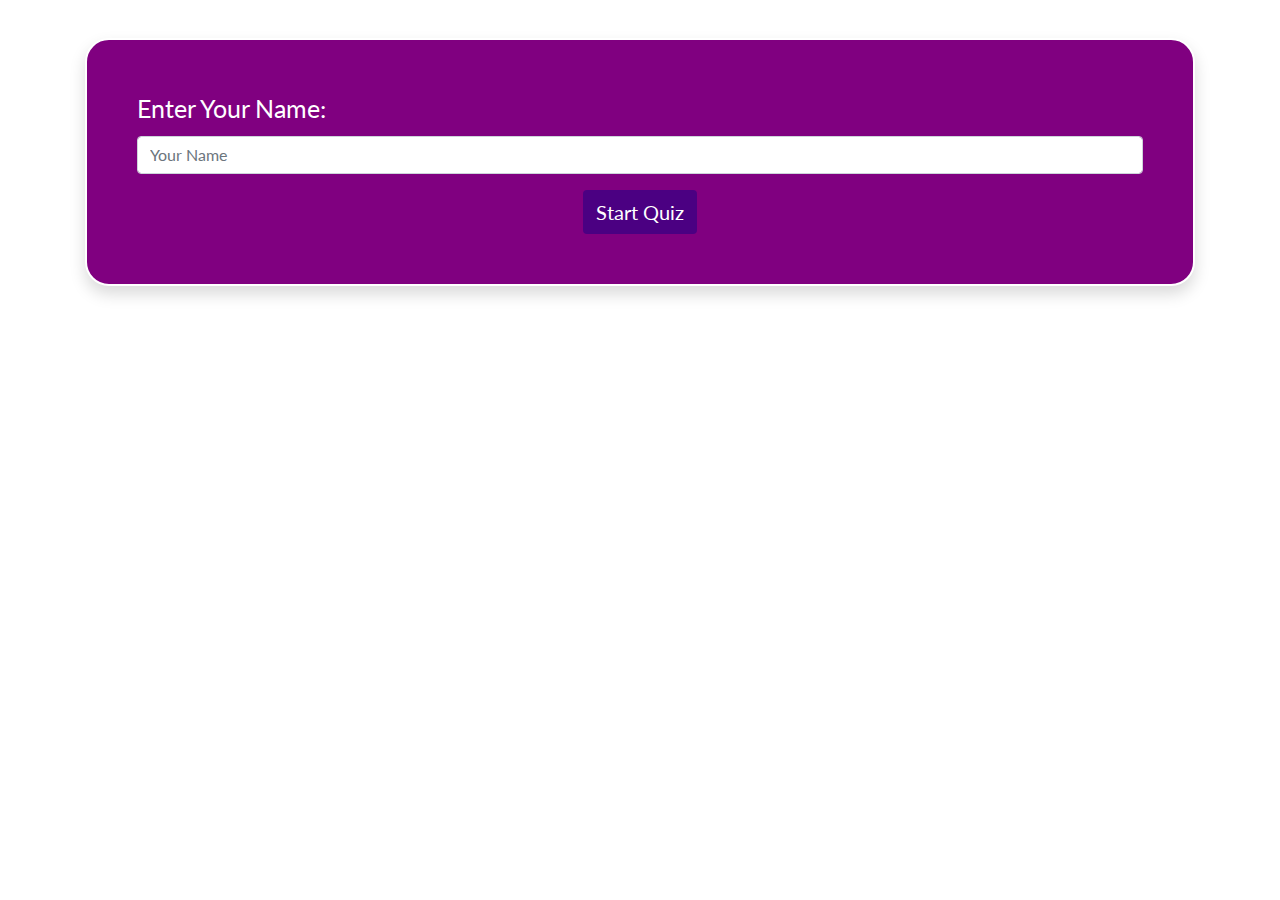
<file: Quiz Application/index.html>
<!DOCTYPE html>
<html lang="en">
  <head>
    <meta charset="UTF-8" />
    <meta name="viewport" content="width=device-width, initial-scale=1.0" />
    <title>Quiz Application</title>
    <link
      rel="stylesheet"
      href="https://stackpath.bootstrapcdn.com/bootstrap/4.5.2/css/bootstrap.min.css"
      integrity="sha384-JcKb8q3iqJ61gNV9KGb8thSsNjpSL0n8PARn9HuZOnIxN0hoP+VmmDGMN5t9UJ0Z"
      crossorigin="anonymous"
    />
    <link rel="shortcut icon" href="./images/quiz-logo-poll.avif" type="image/x-icon">
    <link rel="stylesheet" href="./style.css" />
  </head>
  <body>
    <div class="container" id="main-cont">
<div class="row mb-5" id="user-name-form">
  <div class="col-12">
    <form id="user-name-form" class="user-name-form shadow">
      <div class="form-group">
        <label for="userName" class="userName">Enter Your Name:</label>
        <input type="text" class="form-control" id="userName" 
        placeholder="Your Name">
      </div>
    <div class="start-quiz-cont">
      <button class="btn start-quiz-btn" id="start-quiz">Start Quiz</button>
    </div>
    </form>
  </div>
</div>
<!-- form completed -->
      <div class="row shadow bg-white rounded header-row" id="header-row" >
      
        <div class="col-12 col-md-6">
          <div class="quiz-user"><h4 id="quiz-user-name">Welcome! Umasri</h4></div>
        </div>
        <div class="col-12 col-md-6">
          <div class="quiz-timer"><span id="timer-span">15 : 00</span></div>
        </div>
       
  
      </div>
      <!-- 1st row -->
      <div class="row mb-5" id="body-cont">
        <div class="col-12 " id="body-sub-cont">
          <div class="quiz-body" id="quiz-body">
            <h2 id="quiz-qstn">What is the full form of RAM ?</h2>
            <div class="radio-cont" id="radio-cont">
              
            </div>
            <div class="">
                <button class="next-qstn" id="next-qstn">Next Question</button>
            </div>
          </div>
          <div class="progress mt-5">
            <div class="progress-bar" role="progressbar" style="width: 0%;" aria-valuenow="0" aria-valuemin="0" aria-valuemax="100"></div>
          </div>
          
        </div>
      </div>
      <!-- 2nd row completed -->
      <div class="row result-container" id="result-container">
        <div class="col-12">
          <div class="">
            <p id="result-text"></p>
            <p id="score"></p>
        </div>
        </div>
      </div>
    </div>
    <script src="./index.js"></script>
  </body>
</html>
</file>
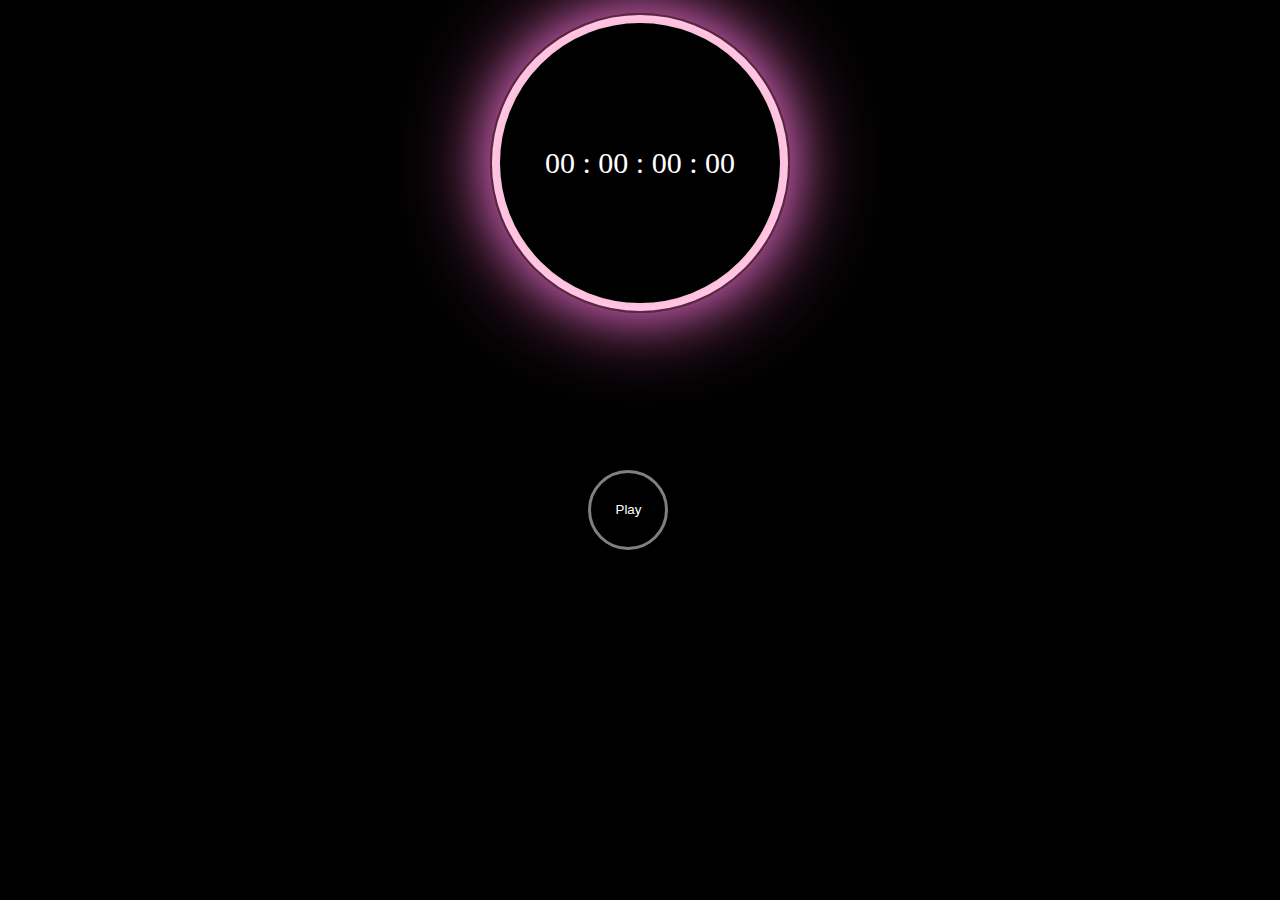
<file: Stopwatch/index.html>
<!DOCTYPE html>
<html lang="en">
<head>
    <meta charset="UTF-8">
    <meta name="viewport" content="width=device-width, initial-scale=1.0">
    <title>Stop Watch</title>
<link rel="stylesheet" href="./style.css">
<link rel="shortcut icon" href="./images/download.png" type="image/x-icon">
</head>
<body>
 
        <div class="total-container ">
            <div class="main-container">
               
                <div class="outer-circle">
                    <div class="inner-circle  ">
                       <div class="time" id="time-display">
                        00 : 00 : 00 : 00
                       </div>
                    </div>
                </div>
            </div>
               <div class="btn-container">
                <button class="button hide" id="reset-btn">Reset</button>
                <button class="button play" id="play-btn">Play</button>
                <button class="button hide" id="lap-btn">Lap</button>
               </div>
           
                <ul class="table-item" >
                    <li class="headelement hide">
                     <span class="head-items ">Lap</span> 
                     <span class="head-items ">Lap time</span>
                    </li>
          

     </ul>
     <button class="clear-all hide" id="clear-all">Clear All</button>
            
           
        </div>
 <script src="./stopwatch.js"></script>

</body>
</html>
</file>
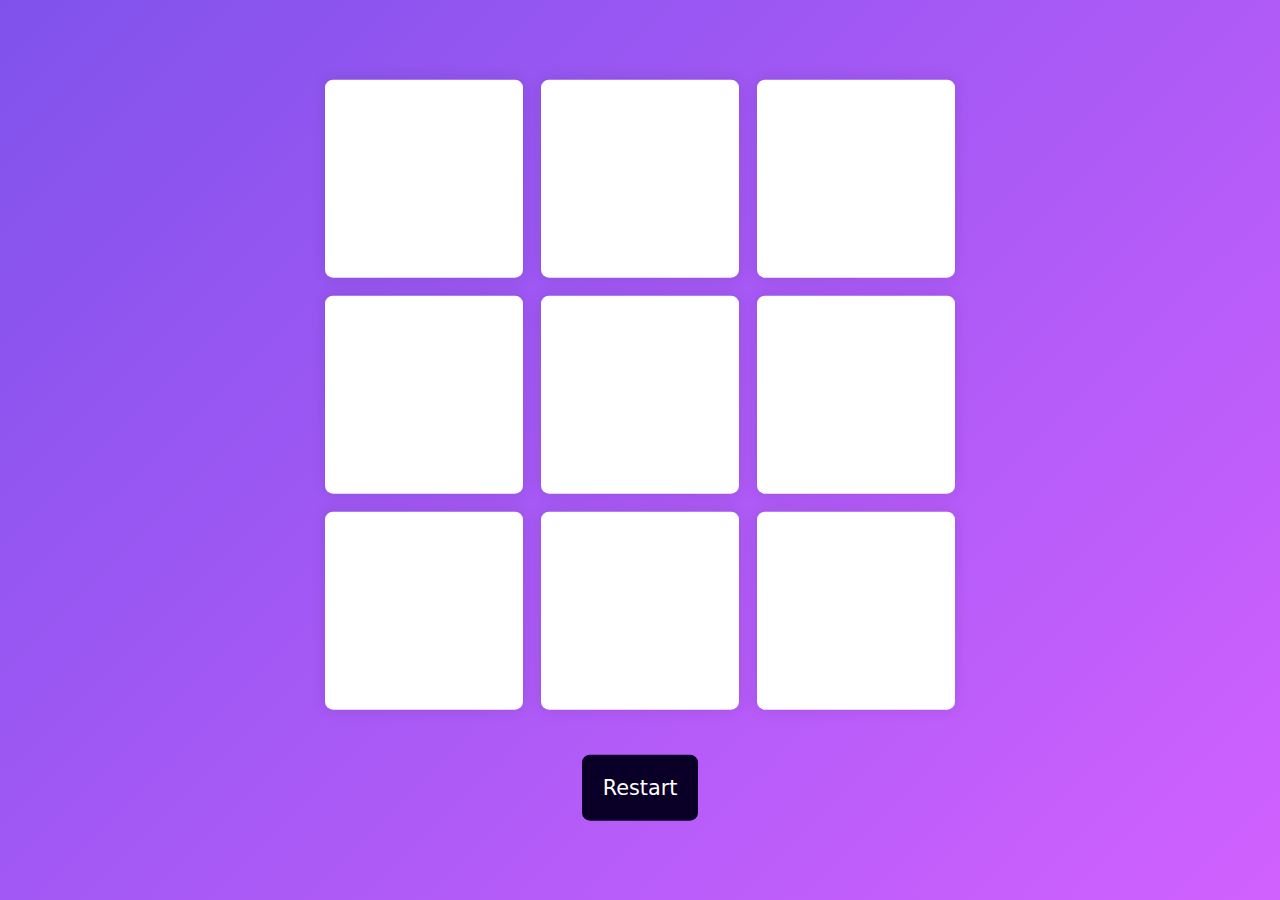
<file: Tic Tac Toe/index.html>
<!DOCTYPE html>
<html lang="en">
  <head>
    <meta charset="UTF-8" />
    <meta name="viewport" content="width=device-width, initial-scale=1.0" />
    <title>Tic Tac Toe</title>
    <link rel="shortcut icon" href="./images/tic-tac-toe.webp" type="image/x-icon">
    <link rel="stylesheet" href="style.css">
  </head>
  <body>
    <div class="wrapper">
      <div class="container">
         <button class="option-btn"></button
        ><button class="option-btn"></button
        ><button class="option-btn"></button
        ><button class="option-btn"></button
        ><button class="option-btn"></button
        ><button class="option-btn"></button
        ><button class="option-btn"></button
        ><button class="option-btn"></button
        ><button class="option-btn"></button>
      </div>
      <button id="restart">Restart</button>
    </div>
    <div class="popup hide">
        <p id="msg">Sample Message</p>
        <button id="new-game">New Game</button>
    </div>
    <script src="./tictactoe.js"></script>
  </body>
</html>
</file>
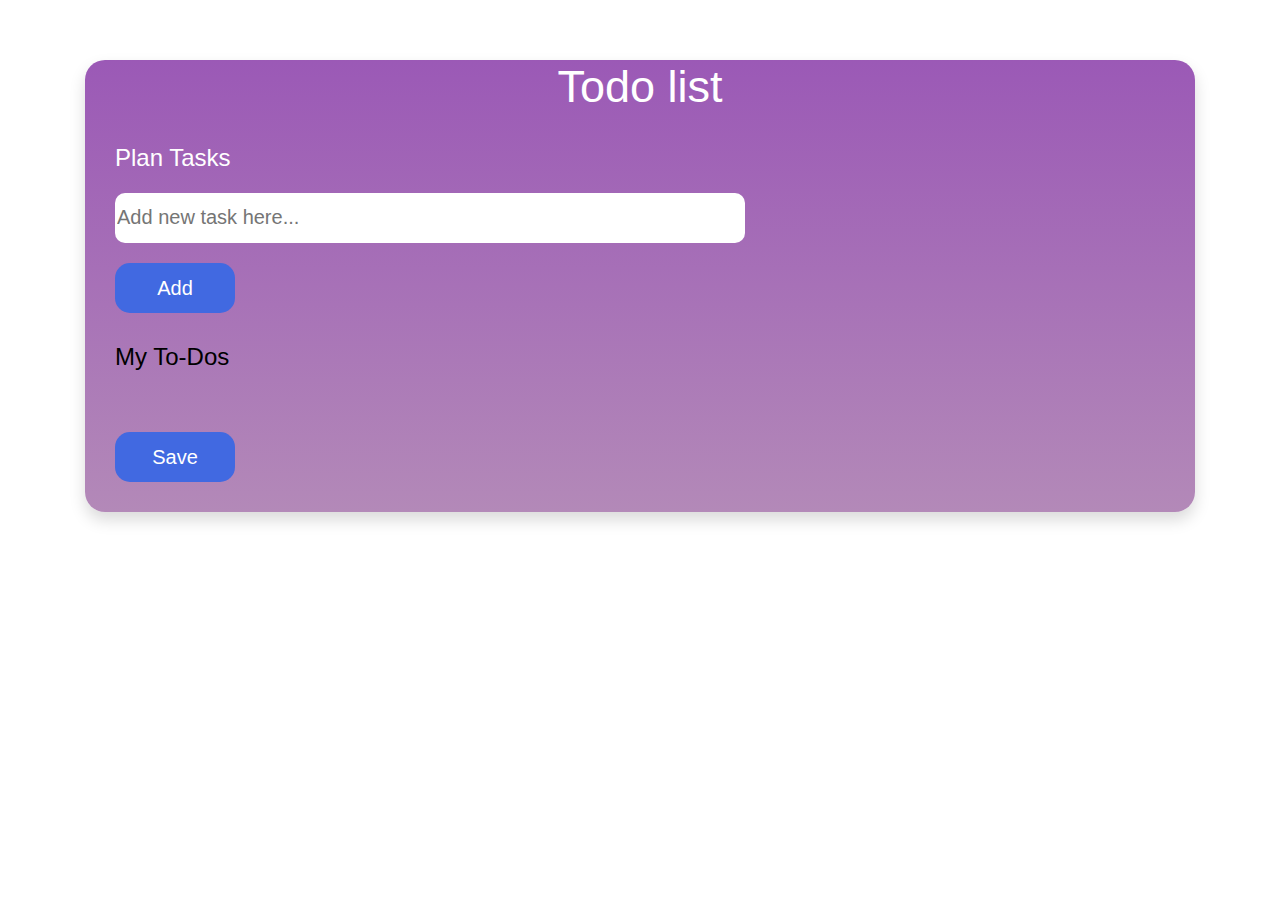
<file: Todolist/index.html>
<!DOCTYPE html>
<html lang="en">
<head>
    <meta charset="UTF-8">
    <meta name="viewport" content="width=device-width, initial-scale=1.0">
    <title>TodoList</title>
    <link rel="shortcut icon" href="./images/3d-checkbox-check-mark-3d-illustration_115990-1452.jpg" type="image/x-icon">
    <link
      rel="stylesheet"
      href="https://stackpath.bootstrapcdn.com/bootstrap/4.5.2/css/bootstrap.min.css"
      integrity="sha384-JcKb8q3iqJ61gNV9KGb8thSsNjpSL0n8PARn9HuZOnIxN0hoP+VmmDGMN5t9UJ0Z"
      crossorigin="anonymous"
    />
    <script
      src="https://code.jquery.com/jquery-3.5.1.slim.min.js"
      integrity="sha384-DfXdz2htPH0lsSSs5nCTpuj/zy4C+OGpamoFVy38MVBnE+IbbVYUew+OrCXaRkfj"
      crossorigin="anonymous"
    ></script>
    <script
      src="https://cdn.jsdelivr.net/npm/popper.js@1.16.1/dist/umd/popper.min.js"
      integrity="sha384-9/reFTGAW83EW2RDu2S0VKaIzap3H66lZH81PoYlFhbGU+6BZp6G7niu735Sk7lN"
      crossorigin="anonymous"
    ></script>
    <script
      src="https://stackpath.bootstrapcdn.com/bootstrap/4.5.2/js/bootstrap.min.js"
      integrity="sha384-B4gt1jrGC7Jh4AgTPSdUtOBvfO8shuf57BaghqFfPlYxofvL8/KUEfYiJOMMV+rV"
      crossorigin="anonymous"
    ></script>
    <link
      rel="stylesheet"
      href="https://cdnjs.cloudflare.com/ajax/libs/font-awesome/6.4.2/css/all.min.css"
      integrity="sha512-z3gLpd7yknf1YoNbCzqRKc4qyor8gaKU1qmn+CShxbuBusANI9QpRohGBreCFkKxLhei6S9CQXFEbbKuqLg0DA=="
      crossorigin="anonymous"
      referrerpolicy="no-referrer"
    />
    <link rel="stylesheet" href="./style.css" />
</head>
<body>
    <div class="container">
        <div class="row">
            <div class="col-12 section-container">
                <div class="main-container shadow">
                    <h1 class="text-center todolist-heading">Todo list</h1>
                    <div class="first-part d-flex flex-column justify-content-center">
                        <h4 class="create-heading">Plan Tasks</h4>
                        <input type="text" placeholder="Add new task here..." class="user-input" id="user-input">
                        <button class="add-btn" id="add-button">Add</button>
                    </div>
                    <h4 class="my-task-heading">My To-Dos</h4>
                    <ul class="unorderedlist-container" id="unorderedlist-container">
                       
                        
                   </ul>
                    <button class="save-button" id="save-button">Save</button>

                    <!-- ***** -->
                </div>
            </div>
        </div>
    </div>
   <script src="./todo.js"></script> 
</body>
</html>
</file>
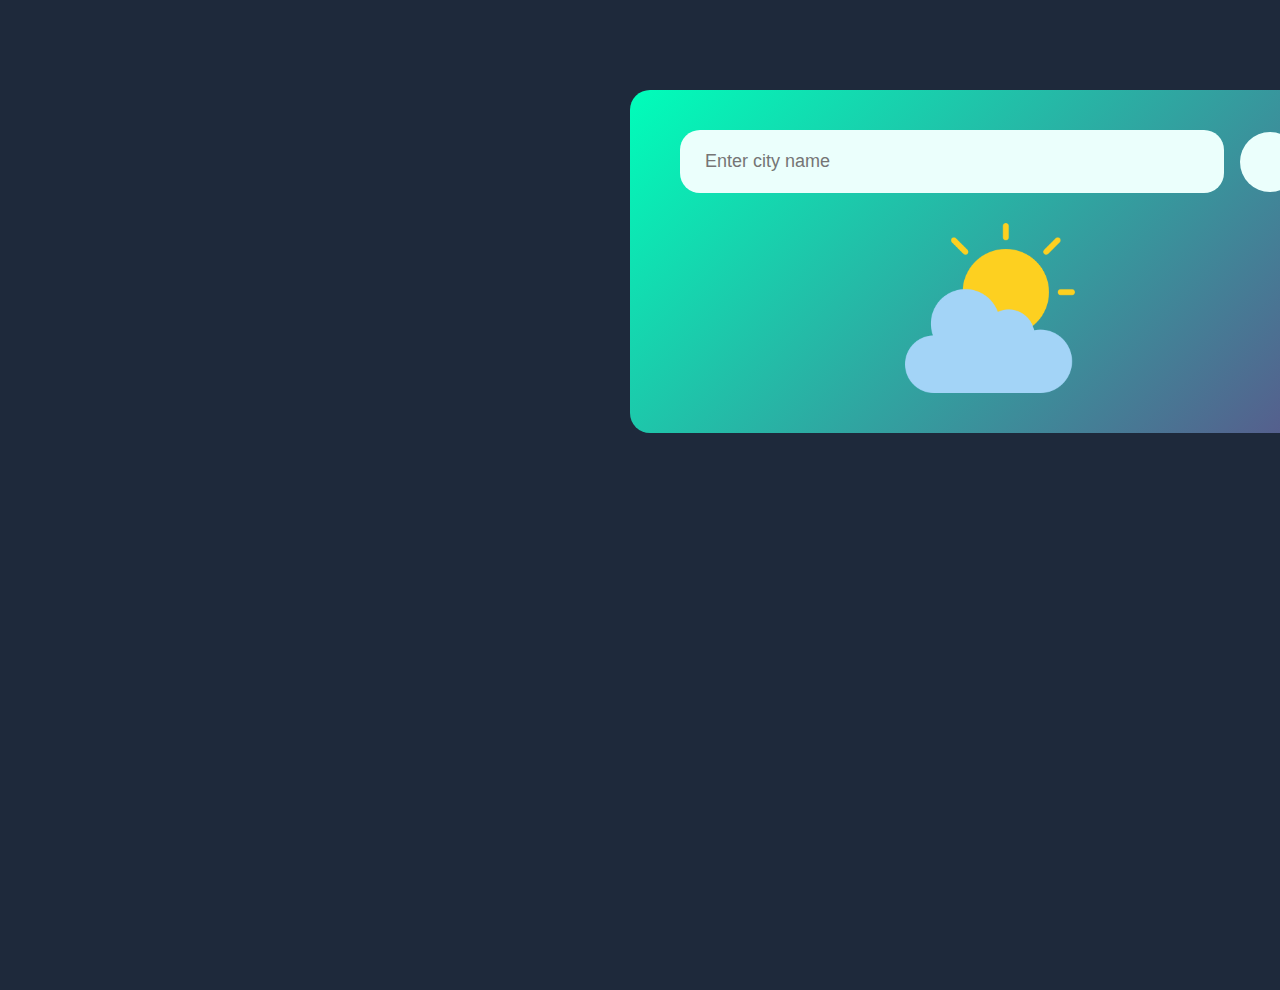
<file: Weather/index.html>
<!DOCTYPE html>
<html lang="en">
<head>
    <meta charset="UTF-8">
    <meta name="viewport" content="width=device-width, initial-scale=1.0">
    <title>Weather</title>
    <link rel="stylesheet" href="style.css">
    <link rel="shortcut icon" href="./images/cloudy_1163661.png" type="image/x-icon">
    <link rel="stylesheet" href="https://cdnjs.cloudflare.com/ajax/libs/font-awesome/6.4.2/css/all.min.css" integrity="sha512-z3gLpd7yknf1YoNbCzqRKc4qyor8gaKU1qmn+CShxbuBusANI9QpRohGBreCFkKxLhei6S9CQXFEbbKuqLg0DA==" crossorigin="anonymous" referrerpolicy="no-referrer" />

</head>
<body>
    <div class="card">
        <div class="search">
            <input type="text" placeholder="Enter city name" id="inp">
            <button id="search-btn">
                <i class="fa-solid fa-magnifying-glass" ></i>
            </button>
        </div>
 
    <div class="weather">
            <!-- <i class="fa-solid fa-cloud fa-2xl weather-icon"></i> -->
            <img src="./images/cloudy_1163661.png" alt="" class="weather-img">
          <div class="details" id="temp-info">
            <h3 class="temp " id="temp-info"><span id="temp">25</span><span id="unit" >&#176</span><sub id="c">C</sub></h3>
            <p class="desc" id="desc">Cloudy</p>
            <p class="city" id="city-name">Hyderabad</p>
            <p id="hide-element" class="hide"></p>
          </div>
        </div>

   </div>

<script src="./weather.js"></script>
</body>
</html>
</file>
<file: Quiz Application/style.css>
@import url('https://fonts.googleapis.com/css2?family=Lato&family=Ubuntu:wght@300&display=swap');
*{
    padding: 0;
    margin: 0;
    box-sizing: border-box;
    font-family: 'Lato', sans-serif;
   
}
body{
    background: linear-gradient(#fff);
}
#main-cont{
    /* border: 2px solid red; */
    margin-top:10%;
  
   
}
.header-row{
    background-color: #fff;
    border-top-left-radius:3px;
    border-top-right-radius: 3px;
    box-shadow: 5px 5px 5px rgba(0, 0, 0, 0.5);
    z-index: 1;
    padding: 10%;

}
.quiz-user{
    /* border: 2px solid green; */
    padding: 3%;
}
.quiz-user h4{
    font-size: 30px;
    font-weight: bold;
}
.quiz-timer{
    /* border: 2px solid goldenrod; */
    background-color:  #341f97;
    padding: 5%;
    color: #fff;
    width: 50%;
    border-radius: 10px;
    text-align: center;
}
.quiz-timer span{
    font-weight: bold;
    
}
#body-cont{
    background-color: #A9A9A9;  
}
#body-sub-cont{
    padding: 5%;
}
#quiz-qstn{
    font-size: 20px;
    font-weight: bold;
    margin-top: 10px;
    margin-bottom: 10px;
}
.radio-cont{
    /* border: 2px solid; */
    padding: 20px;
}

.radio-style{
    font-size: 20px; 
    /* color: #fff; */
}
.next-qstn{
    background-color: #341f97;
    padding: 10px;
    margin-top: 20px;
    border-radius: 24px;
    border-width: 0px;
    width: 100%;
    font-size: 20px;
    color: #fff;
    outline: #341f97;
   
}
.result-container{
    display: none;
    /* background: linear-gradient(135deg,#8052ec,#d161ff); */
    text-align: center;
    margin-top:10%;
    
}
#result-text{
    color: #fff;
    font-size: 40px;
    font-weight: bold;
}
#score{
    color:#fff;
    font-size: 45px;
    font-weight: bold;
}
.user-name-form{
    border: 2px solid;
    /* height: 40vmin; */
    padding: 50px;
    background-color: #800080;
    color: #fff;
    border-radius: 24px;
    
}
.start-quiz-cont{
    text-align: center;
}
.userName{
    font-size: 25px;
}

.start-quiz-btn{
    background-color:#4B0082;
    color: #fff;
    font-size: 20px;
}
.start-quiz-btn:hover{
    color: #800080;
}
  .progress {
    background-color: #000; 
    height: 20px; 
  }
  
  .progress-bar {
    background-image: linear-gradient(45deg, #800080 25%, transparent 25%, transparent 50%, #4B0082 50%, #4B0082 75%, transparent 75%, transparent);
    background-size: 35px 35px;
    height: 100%;
    animation: progress-bar-stripes 2s linear infinite; 
  }
  
  @keyframes progress-bar-stripes {
    0% { background-position: 35px 0; }
    100% { background-position: 0 0; }
  }
  

@media ((min-width:768px) and (max-width:1500px)) { 
    #main-cont{
        /* border: 2px solid red; */
        margin-top:3%;           
    }
    #header-row{
        background-color:#fff;
        border-top-left-radius:3px;
        border-top-right-radius: 3px;
        box-shadow: 5px 5px 5px rgba(0, 0, 0, 0.5);
        padding:0%;
        z-index: 1;      
    }
    /* .quiz-user{
        border: 2px solid green;

    } */
    .quiz-user h4{
        font-size:25px;
        font-weight: bold;
    }
    .quiz-timer{
        /* border: 2px solid goldenrod; */
        background-color:  #341f97;
        color: #fff;
        width:120px;
        border-radius: 10px;
        text-align: center;
        margin-left:77%;
    }
    .quiz-timer span{
        font-weight: bold;
        
    }
    #quiz-qstn{
        font-size: 30px;
        font-weight: bold;
        margin-top: 10px;
        margin-bottom: 10px;
        color: #000;
    }
    .radio-style{
        /* border: 2px solid; */
        font-size: 20px; 
        /* color: #fff; */
    }
    .next-qstn{
        background-color: #341f97;
        padding: 10px;
        margin-top: 20px;
        border-radius: 24px;
        border-width: 0px;
        width: 20%;
        font-size: 20px;
        color: #fff;
        outline: #341f97;
    }

}
</file>
<file: Stopwatch/style.css>
*{
    margin: 0px;
    padding:0px;
    box-sizing: border-box;
}
.total-container{
    /* border: 2px solid; */
    height: 100vh;
    display: flex;
    flex-direction: column;
    align-items:center;
    background-image: linear-gradient(#000,#000);
}
.main-container{
    /* border: 2px solid white; */
    height:60vh;
    display: flex;
    justify-content: center;
    margin-top:1%;
    /* align-items:center; */
   
}
.outer-circle{
    height: 300px;
    width: 300px;
    border: 2px solid;
    border-radius: 100%;
    display: flex;
    justify-content: center;
    align-items: center;
    background-image: linear-gradient(#fff,#fff);
    box-shadow: 0 0 50px #9B59B6;
}
.inner-circle{
    height: 280px;
    width: 280px;
    border: 2px solid ;
    border-radius: 100%;
    background-image: linear-gradient(#000,#000);
    display: flex;
    justify-content: center;
    align-items: center;
    box-shadow: 0 0 100px #FF69B4;
}
.time{
    color: #fff;
    /* border: 2px solid white; */
    font-size: 30px;
}
.btn-container{
    /* border: 2px solid white; */
    height: 100px;
    width:30%;
    display: flex;
    justify-content: space-around;
    margin-top:3%;
   
}
.button{
    height: 80px;
    width: 80px;
    border-radius: 100%;
    padding: 1%;
    color: #ffff;
    border: 3px solid;
    border-color: gray;
    background-color: #000;
    margin-right: 6%;
}


.button:hover{
    box-shadow: 0 0 50px #FF69B4; 
    background-color: #fff;
    color: #000;
}
.table-item{
    /* border: 2px solid red; */
    height:400px;
    width: 30%;
    color: #fff;
    margin-top: 40px;
    list-style: none;
    overflow: auto;
    
}
.table-item::-webkit-scrollbar{
    display: none;
}
.headelement{
    /* border: 2px solid white; */
    margin-bottom: 20px;
    display: flex;
    justify-content: space-around;
    
}
.head-items{
    /* border: 2px solid white; */
    /* width: 50%; */
    font-size: 20px;
    padding: 1%;
}
.rows{
    border: 1px solid gray;
    border-radius:35px;
    display: flex;
    justify-content: space-around;
    margin-bottom: 20px;
}
.row-element{
    /* border: 2px solid white; */
    /* width: 50%; */
    font-size: 20px;
    padding: 10px;
}
.clear-all{
    height:45px;
    width: 120px;
    border-radius: 20px;
    border-color: white;
    position: absolute;
    top: 90%;
    z-index: 1;
    opacity: 0.8;
    transform: translate((-50%));
}
.hide{
    display: none;
}
</file>
<file: Tic Tac Toe/style.css>
*{
    padding: 0;
    margin: 0;
    box-sizing: border-box;
    font-family: system-ui, -apple-system, BlinkMacSystemFont, 'Segoe UI', Roboto, Oxygen, Ubuntu, Cantarell, 'Open Sans', 'Helvetica Neue', sans-serif;
}
body{
    height: 100vh;
    background: linear-gradient(135deg,#8052ec,#d161ff);
}
html{
    font-size: 16px;
}
.wrapper{
    position: absolute;
    transform: translate(-50%,-50%);
    top: 50%;
    left: 50%;
    gap: 5vmin;
    display: flex;
    flex-direction: column;
    align-items: center;
}
.container{
    width: 70vmin;
    height: 70vmin;
    display: flex;
    flex-wrap: wrap;
    gap: 2vmin;
    /* border: 1px solid red; */
}

.option-btn{
    background: #ffffff;
    height: 22vmin;
    width: 22vmin;
    border: none;
    border-radius: 8px;
    font-size: 12vmin;
    color: #d161ff;
    box-shadow: 0 0 15px rgba(0,0,0,0.1);

}
#restart{
    font-size: 1.3em;
    padding: 1em;
    background-color: #0a0027;
    border-radius: 8px;
    color: #ffffff;
    border: none;
    position: relative;
    margin: 1.em auto 0 auto;
    display: block;
}
.popup{
    background: linear-gradient(135deg,#8052ec,#d161ff);
    height: 100%;
    width: 100%;
    position: absolute;
    display: flex;
    align-items: center;
    justify-content: center;
    flex-direction: column;
    gap: 1em;
    font-size: 12vmin;
    z-index: 2;

}
.hide{
    display: none;
}
#new-game{
    font-size: 0.3em;
    padding: 0.5em 1em;
    background-color: #0a0027;
    color: #ffffff;
    border-radius: 0.2em;
    border: none;
}
#msg{
    color: #ffffff;
    text-align: center;
    font-size: 1em;
}
</file>
<file: Todolist/style.css>
.section-container{
    /* border: 2px solid; */
    margin-top: 30px;
}
.main-container{
    /* border: 2px solid; */
    border-radius: 20px;
    margin-top: 30px;
    margin-bottom: 30px;
    /* background-image: linear-gradient(to top,#DAA520, #87CEEB); */
    background: linear-gradient(to bottom, #9b59b6, #b389b8);


    
}
.todolist-heading{
    color:#fff;
    font-size: 45px;
}
.first-part{
  /* border: 2px solid white; */
  margin: 30px;

}
.create-heading{
    /* border: 2px solid green ; */
    color: #fff;
    margin-bottom: 20px;
}
.user-input{
    /* border: 2px solid yellow ; */
    width:60%;
    height: 50px;
    margin-bottom: 20px;
    font-size: 20px;
    border-radius: 10px;
    border-width: 0px;
}
.add-btn{
    /* border: 2px solid red; */
height: 50px;
width: 120px;
border-radius: 15px;
border-width: 0px;
font-size: 20px;
color: #ffff;
background-image: linear-gradient(#4169E1, #4169E1);
}
.my-task-heading{
    /* border: 2px solid white; */
    margin: 30px;
    color: #000000;
}
.save-button{
    height: 50px;
width: 120px;
border-radius: 15px;
border-width: 0px;
font-size: 20px;
color: #ffff;
background-image: linear-gradient(#4169E1, #4169E1);
margin: 30px;
}
.unorderedlist-container{
    /* border: 2px solid white; */
    margin: 30px;
    list-style: none;
    color: #ffff;
}

.list-container{
    margin-bottom: 20px;
}
.checkbox{
    /* border: 2px solid red; */
    height: 30px;
    width: 30px;
    accent-color:yellow;
}
.label-cotainer{
    /* border: 2px solid green; */
    background-image: linear-gradient(#2d173a,#2d173a);
    border-radius: 15px;
    height: 50px;
    width: 90%;
    margin-left: 20px;
    padding-left: 20px;
}
.label-item{
    /* border: 2px solid salmon; */
    
    width: 90%;
    font-size: 20px;
    margin-top: 1%;
}
.delete-icon-cotainer{
    /* border: 2px solid red; */
    width: 10%;
    text-align: center;
    margin-top:1.5%;
}
.delete-icon{
    padding-top: 1%;
}
.line-through{
    text-decoration: line-through;
}
</file>
<file: Weather/style.css>
*{
    padding: 0;
    margin: 0;
    box-sizing: border-box;
}
body{

    min-height: 100vh;
    width: 100vh;
    /* display: flex;
    justify-content: center;
    align-items: center; */
   font-family: sans-serif;
   background-color: #1e293b;
}
.card{
background:linear-gradient(135deg,#00feba,#5b548a);
color: #fff;
border-radius: 20px;
padding: 40px 20px;
width: 80vmin;
margin-top: 10vmin;
margin-left:70vmin;


}
.search{
    width: 100%;
    display: flex;
    justify-content: center;
    align-items: center;
    gap:16px
}
.search input{
    height: 7vmin;
    width: 80%;
    border-radius: 20px;
    border: 0;
    outline: 0;
    background: #ebfffc;
    color: #555;
    font-size: 18px;
    padding: 10px 25px;
}
.search button{
    width: 60px;
    aspect-ratio: 1;
    border: 0;
    outline: 0;
    border-radius: 50%;
    background: #ebfffc;
    font-size: 1.5em;
    text-align: center;
    cursor: pointer;
}
.weather{
    display: flex;
    flex-direction: column;
    align-items: center;
    justify-content: space-between;
}
.weather-img{
    width: 170px;
    margin-top: 30px;
    /* border: 2px solid red; */
}

.temp{
    font-size:50px;
    font-weight: 500;
}
.city{
    font-size:40px ;
    font-weight:300;

}
.desc{
    font-size:25px ;
    font-weight:100;

}
#hide-element{
    color: red;
    font-size: 30px;
    font-weight: 200;
}
.hide{
    display: none;
}
.details{
    display: none;
    flex-direction: column;
    align-items: center;
    justify-content: space-between;
    padding: 0 20px;
    margin-top: 50px;
    gap: 5px;
}
</file>
